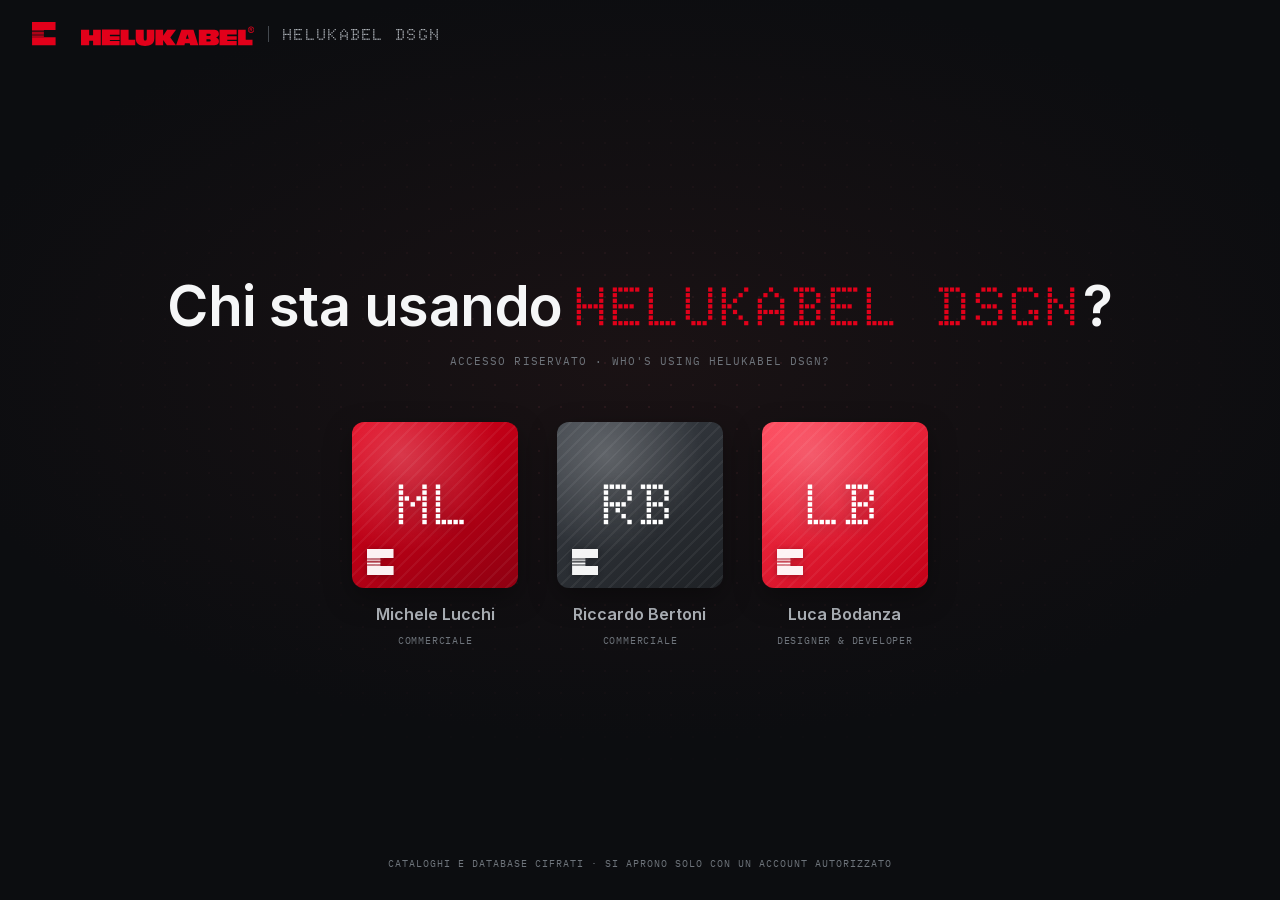
<file: index.html>
<!doctype html>
<html lang="it">
<head>
<meta charset="utf-8">
<meta name="robots" content="noindex, nofollow">
<meta name="viewport" content="width=device-width, initial-scale=1, viewport-fit=cover">
<title>HELUKABEL DSGN — HELUKABEL</title>
<link rel="icon" href="web/img/icona_192.png">
<link rel="manifest" href="manifest.webmanifest">
<link rel="apple-touch-icon" href="web/img/icona_512.png">
<meta name="theme-color" content="#0C0D10">
<meta name="apple-mobile-web-app-capable" content="yes">
<meta name="mobile-web-app-capable" content="yes">
<meta name="apple-mobile-web-app-status-bar-style" content="black-translucent">
<meta name="apple-mobile-web-app-title" content="HELUKABEL DSGN">
<link rel="stylesheet" href="web/app.css">
<link rel="stylesheet" href="web/accesso.css">
</head>
<body>
<script>window.HELU_WEB = { versione: "1.0.0", dati: "2026.10.1", riservata: true };</script>
<canvas id="scena"></canvas>
<div id="grana"></div>

<!-- INTRO -->
<section id="intro" class="vista attiva">
  <div class="intro-in">
    <div class="intro-tit" id="introTit" aria-label="HELUKABEL DSGN"></div>
    <div class="intro-sub">HELUKABEL · cables, wires &amp; accessories</div>
  </div>
  <button class="salta" id="salta">Entra →</button>
</section>

<!-- BARRA -->
<header id="barra">
  <button class="marchio" id="vaiHome" title="Libreria">
    <span class="logo" data-svg="logo"></span><span class="sep"></span><span class="app">HELUKABEL DSGN</span>
  </button>
  <nav class="briciole" id="briciole"></nav>
  <div class="dx">
    <button class="navb" id="nCerca">Cerca codice</button><button class="navb" id="nAI">Interrogatore</button>
    <button class="chip" id="grafica" title="Qualità grafica: automatica, leggera o piena"></button>
    <span class="chip" id="statoDb">database</span>
    <span class="chip mono" id="orologio"></span>
  </div>
</header>

<!-- HOME / LIBRERIA -->
<section id="home" class="vista">
  <div class="home-testo">
    <span class="pill cool">Design studio</span>
    <h1>HELUKABEL <span class="acc">DSGN</span></h1>
    <p class="en">Cataloghi tecnici HELUKABEL<br><span class="muted">Cables, wires &amp; accessories</span></p>
    <div class="numeri" id="numeri"></div>
    <div class="home-az"><button class="btn" id="hCerca">Cerca codice</button><button class="btn ghost" id="hAI">Interrogatore</button></div>
  </div>
  <div class="scaffale-wrap">
    <div class="scaffale-testa"><span class="lab">La libreria · The library</span><span class="lab muted" id="scaffaleInfo"></span><div class="seg" id="scGruppi"></div>
      <div class="frecce"><button id="scSx" aria-label="indietro">←</button><button id="scDx" aria-label="avanti">→</button></div></div>
    <div class="scaffale" id="scaffale"></div>
  </div>
</section>

<!-- SCHEDA CATALOGO -->
<section id="catalogo" class="vista">
  <div class="cat-sx"><div class="libro3d grande" id="libroGrande"></div></div>
  <div class="cat-dx" id="catInfo"></div>
</section>

<!-- SFOGLIA -->
<section id="sfoglia" class="vista">
  <div class="sf-barra">
    <button class="btn ghost" id="sfIndietro">← Indietro</button>
    <div class="sf-tit" id="sfTit"></div>
    <div class="sf-ctrl">
      <select id="sfIndice" title="Vai alla sezione"></select>
      <input id="sfCerca" placeholder="Codice articolo o pagina…" autocomplete="off">
      <span class="mono" id="sfPag">—</span>
      <a class="btn ghost" id="sfPdf" target="_blank">PDF ↗</a>
    </div>
  </div>
  <div class="sf-palco" id="sfPalco">
    <button class="sf-freccia sx" id="sfPrev" aria-label="pagina precedente">‹</button>
    <div class="libro" id="libro"></div>
    <button class="sf-freccia dx" id="sfNext" aria-label="pagina successiva">›</button>
    <div class="sf-carica" id="sfCarica"><div class="spinner"></div><span>Apro il catalogo…</span></div>
  </div>
  <div class="sf-piede"><input type="range" id="sfScorri" min="0" max="1" value="0"><span class="lab" id="sfScorriLab"></span></div>
</section>

<!-- SOTTO-CATALOGHI -->
<section id="sotto" class="vista">
  <div class="so-testa">
    <div><span class="pill cool">Sotto-cataloghi</span><h2 id="soTit"></h2><p class="muted" id="soSub"></p></div>
    <div class="so-filtri">
      <div class="seg" id="soGas"></div>
      <input id="soCerca" placeholder="Cerca…" autocomplete="off">
      <select id="soOrd"><option value="ord">Ordine del catalogo</option><option value="nome">Nome</option><option value="pag">Pagine ↓</option></select>
    </div>
  </div>
  <div class="griglia" id="soGriglia"></div>
</section>

<!-- CERCA CODICE -->
<section id="cerca" class="vista">
  <div class="cc-testa">
    <div><span class="pill cool">Cerca codice</span><h2>Trova il codice giusto</h2></div>
    <div class="cc-campo"><input id="ccTesto" placeholder="Part no., sigla o parole · es. 51743, JZ-500, 4G1,5 PUR schermato" autocomplete="off" spellcheck="false"><div id="ccConta"></div></div>
  </div>
  <div class="cc-corpo"><aside id="ccFiltri"></aside><div id="ccLista"></div></div>
  <div id="ccScelti"></div>
</section>

<!-- INTERROGATORE -->
<section id="ai" class="vista">
  <div class="ai-in">
    <span class="pill cool">Interrogatore</span>
    <h2>Descrivi cosa ti serve</h2>
    <p class="muted">Scrivi con parole tue, anche senza conoscere codici e sigle: l'app interpreta la richiesta, la incrocia con tutti i cataloghi HELUKABEL e ti fa le domande che servono per arrivare al cavo giusto.</p>
    <div class="ai-campo"><textarea id="aiTesto" rows="2" placeholder="es. cavo 4G1,5 in PUR schermato per catena portacavi" spellcheck="false"></textarea><button class="btn" id="aiVai">Cerca →</button></div>
    <div id="aiEsempi"><span class="lab">Prova con</span>
      <button>cavo 4G1,5 PUR schermato per catena portacavi</button>
      <button>cavo senza alogeni per galleria o edificio pubblico</button>
      <button>cavo per robot resistente a torsione</button>
      <button>cavo PROFINET per esterni</button>
      <button>unipolare per alte temperature 180 gradi</button>
      <button>cavo UL CSA per macchine esportate in America</button></div>
    <div id="aiEsito"></div>
  </div>
</section>

<div id="velo"></div>
<div id="toast"></div>
<script type="module" src="web/accesso.js"></script>
</body>
</html>
</file>
<file: web/app.css>
/* HELUKABEL DSGN — interfaccia (scuro, accento rosso HELUKABEL #E2001A) */
@font-face { font-family: "Inter"; src: url("font/Inter-Regular.ttf"); font-weight: 400; font-display: swap; }
@font-face { font-family: "Inter"; src: url("font/Inter-SemiBold.ttf"); font-weight: 500 700; font-display: swap; }
@font-face { font-family: "Plex Mono"; src: url("font/IBMPlexMono-Regular.woff2"); font-weight: 400; }
@font-face { font-family: "Plex Mono"; src: url("font/IBMPlexMono-Medium.woff2"); font-weight: 500; }
@font-face { font-family: "Doto"; src: url("font/Doto-Bold.ttf"); font-weight: 100 900; }

:root {
  --bg: #0C0D10; --bg1: #141619; --bg2: #1C1F23; --bg3: #262A2F; --line: #2F3338; --line2: #44494F;
  --ink: #F5F6F7; --ink2: #AEB3B9; --muted: #6E747B; --accent: #E2001A; --accent2: #FF2E45; --cool: #F2B8BE; --ok: #57C38A;
  --r: 14px; --ease: cubic-bezier(.2, .8, .2, 1); --ease2: cubic-bezier(.65, 0, .35, 1);
}
* { box-sizing: border-box; }
html, body { margin: 0; height: 100%; background: var(--bg); color: var(--ink); overflow: hidden;
  font-family: "Inter", system-ui, sans-serif; font-size: 15px; -webkit-font-smoothing: antialiased; }
button, input, select { font: inherit; color: inherit; }
button { cursor: pointer; }
.mono { font-family: "Plex Mono", monospace; }
.muted { color: var(--muted); } .acc { color: var(--accent); } .en { color: var(--ink2); }
.lab { font-family: "Plex Mono", monospace; font-size: 11px; letter-spacing: .1em; text-transform: uppercase; color: var(--ink2); }
.pill { display: inline-flex; align-items: center; gap: 7px; font-family: "Plex Mono", monospace; font-size: 11px; letter-spacing: .1em;
  text-transform: uppercase; border: 1px solid var(--line2); border-radius: 7px; padding: 3px 10px; color: var(--ink2); white-space: nowrap; }
.pill::before { content: "•"; }
.pill.cool { color: var(--cool); border-color: var(--cool); }
.pill.acc { color: var(--accent); border-color: var(--accent); }
.pill.gas { color: var(--ink); }
.chip { font-size: 12px; color: var(--ink2); border: 1px solid var(--line); border-radius: 99px; padding: 4px 11px; display: inline-flex; gap: 6px; align-items: center; }
.chip.ok::before { content: ""; width: 7px; height: 7px; border-radius: 50%; background: var(--ok); box-shadow: 0 0 10px var(--ok); }
.btn { display: inline-flex; align-items: center; gap: 8px; background: var(--accent); color: #fff; border: 0; border-radius: 10px; padding: 10px 16px;
  font-weight: 600; text-decoration: none; transition: transform .25s var(--ease), background .2s; }
.btn:hover { transform: translateY(-1px); background: var(--accent2); }
.btn.ghost { background: transparent; color: var(--ink); border: 1px solid var(--line2); font-weight: 500; }
.btn.ghost:hover { border-color: var(--ink2); background: var(--bg2); }
svg.fill { fill: currentColor; }

#scena { position: fixed; inset: 0; width: 100%; height: 100%; z-index: 0; display: block; }
#grana { position: fixed; inset: 0; z-index: 1; pointer-events: none; opacity: .06;
  background-image: url("data:image/svg+xml;utf8,<svg xmlns='http://www.w3.org/2000/svg' width='160' height='160'><filter id='n'><feTurbulence type='fractalNoise' baseFrequency='.9' numOctaves='2'/></filter><rect width='100%' height='100%' filter='url(%23n)'/></svg>"); }

.vista { position: fixed; inset: 0; z-index: 3; opacity: 0; pointer-events: none; transition: opacity .6s var(--ease); }
.vista.attiva { opacity: 1; pointer-events: auto; }

/* ---------- intro */
#intro { display: grid; place-items: center; z-index: 9; background: radial-gradient(ellipse at 50% 60%, rgba(12,13,16,0) 0%, rgba(12,13,16,.55) 70%); }
.intro-in { text-align: center; transform: translateY(26vh); }
.intro-tit { font-family: "Doto", monospace; font-weight: 800; font-size: clamp(48px, 8vw, 118px); letter-spacing: .04em; line-height: 1; }
.intro-tit span { display: inline-block; opacity: 0; transform: translateY(14px); filter: blur(6px); animation: lettera .7s var(--ease) forwards; }
.intro-tit span.a { color: var(--accent); }
@keyframes lettera { to { opacity: 1; transform: none; filter: none; } }
.intro-sub { margin-top: 14px; font-family: "Plex Mono", monospace; font-size: 12px; letter-spacing: .3em; text-transform: uppercase; color: var(--ink2);
  opacity: 0; animation: lettera 1s var(--ease) 1.5s forwards; }
.salta { position: absolute; right: 32px; bottom: 28px; background: none; border: 1px solid var(--line2); border-radius: 99px; padding: 8px 16px; color: var(--ink2);
  opacity: 0; animation: lettera 1s var(--ease) 1.8s forwards; }
.salta:hover { color: var(--ink); border-color: var(--ink2); }

/* ---------- barra */
#barra { position: fixed; top: 0; left: 0; right: 0; z-index: 8; display: flex; align-items: center; gap: 20px; padding: 18px 32px;
  opacity: 0; transform: translateY(-10px); transition: opacity .6s var(--ease), transform .6s var(--ease); pointer-events: none; }
body.dentro #barra { opacity: 1; transform: none; pointer-events: auto; }
.marchio { display: flex; align-items: center; gap: 14px; background: none; border: 0; padding: 0; }
.marchio .logo svg { height: 24px; width: auto; display: block; fill: var(--ink); }
.marchio .sep { width: 1px; height: 16px; background: var(--line2); }
.marchio .app { font-family: "Doto", monospace; font-weight: 800; font-size: 16px; letter-spacing: .08em; color: var(--ink2); }
.briciole { display: flex; gap: 8px; align-items: center; color: var(--ink2); font-size: 13px; }
.briciole b { color: var(--ink); font-weight: 500; }
#barra .dx { margin-left: auto; display: flex; gap: 10px; }

/* ---------- home */
#home .home-testo { position: absolute; left: 6vw; top: 11vh; max-width: 640px; }
#home h1 { font-size: clamp(44px, min(5.2vw, 9vh), 92px); line-height: .92; margin: 18px 0 14px; font-weight: 600; letter-spacing: -.035em; white-space: nowrap; }
#home h1 .acc { font-family: "Doto", monospace; font-weight: 800; letter-spacing: .02em; font-size: .9em; }
#home p.en { font-size: 19px; line-height: 1.35; margin: 0; }
.numeri { display: flex; gap: 30px; margin-top: 26px; }
.numeri div b { display: block; font-family: "Doto", monospace; font-weight: 800; font-size: clamp(30px, 4.4vh, 44px); line-height: 1; color: var(--ink); }
.numeri div span { font-size: 12px; color: var(--ink2); }
.scaffale-wrap { position: absolute; left: 0; right: 0; bottom: 0; }
.scaffale-testa { display: flex; gap: 18px; align-items: center; padding: 0 6vw 6px; }
.frecce { margin-left: auto; display: flex; gap: 8px; }
.frecce button { width: 38px; height: 38px; border-radius: 50%; border: 1px solid var(--line2); background: rgba(12,13,16,.6); color: var(--ink); backdrop-filter: blur(6px); }
.frecce button:hover { border-color: var(--accent); color: var(--accent); }
.scaffale { display: flex; gap: 34px; overflow-x: auto; padding: 34px 6vw 92px; scroll-snap-type: x proximity; scrollbar-width: none; perspective: 1400px; }
.scaffale::-webkit-scrollbar { display: none; }

/* ---------- libro 3D (copertina) */
.libro3d { --w: clamp(120px, 16vh, 168px); --h: calc(var(--w) * 1.414); --d: 22px; position: relative; width: var(--w); height: var(--h); flex: 0 0 auto; transform-style: preserve-3d;
  transform: rotateY(-18deg) rotateX(4deg); transition: transform .7s var(--ease), filter .4s; scroll-snap-align: start; cursor: pointer;
  opacity: 0; animation: arriva .9s var(--ease) forwards; }
@keyframes arriva { from { opacity: 0; transform: translateY(60px) rotateY(-50deg); } to { opacity: 1; } }
.libro3d:hover, .libro3d:focus-visible { transform: rotateY(-4deg) rotateX(2deg) translateY(-18px) translateZ(30px); outline: none; }
.libro3d .fr, .libro3d .dorso, .libro3d .tg, .libro3d .rt { position: absolute; backface-visibility: hidden; }
.libro3d .fr { inset: 0; border-radius: 3px 8px 8px 3px; overflow: hidden; transform: translateZ(calc(var(--d) / 2)); background: #131518;
  box-shadow: inset 4px 0 8px rgba(0,0,0,.4); }
.libro3d .fr img { width: 100%; height: 100%; object-fit: cover; display: block; }
.libro3d .fr::after { content: ""; position: absolute; inset: 0; background: linear-gradient(105deg, rgba(255,255,255,.0) 40%, rgba(255,255,255,.12) 50%, rgba(255,255,255,0) 60%);
  transform: translateX(-80%); transition: transform 1.1s var(--ease); }
.libro3d:hover .fr::after { transform: translateX(80%); }
.libro3d .dorso { left: calc(var(--d) / -2); top: 0; width: var(--d); height: 100%; transform: rotateY(-90deg); background: #101215;
  display: flex; align-items: center; justify-content: center; writing-mode: vertical-rl; transform-origin: center; font-family: "Plex Mono"; font-size: 10px; letter-spacing: .12em; color: var(--ink2); }
.libro3d .tg { left: calc(var(--w) - var(--d) / 2 - 3px); top: 3px; width: calc(var(--d) - 2px); height: calc(100% - 6px); transform: rotateY(90deg);
  background: repeating-linear-gradient(90deg, #E9E6E4 0 1px, #CFCAC8 1px 2px); }
.libro3d .rt { inset: 0; transform: rotateY(180deg) translateZ(calc(var(--d) / 2)); background: #101215; border-radius: 8px 3px 3px 8px; }
.libro3d .ombra { position: absolute; left: 6%; right: -4%; bottom: -26px; height: 22px; background: radial-gradient(closest-side, rgba(0,0,0,.65), transparent);
  transform: translateZ(-40px) rotateX(90deg); filter: blur(4px); }
.libro3d .badge { position: absolute; left: 10px; top: 10px; transform: translateZ(calc(var(--d) / 2 + 1px)); }
.libro3d .meta { position: absolute; left: 0; right: 0; top: calc(100% + 16px); font-size: 12px; color: var(--ink2); transform: translateZ(1px); }
.libro3d .meta b { display: block; color: var(--ink); font-size: 13.5px; font-weight: 500; margin-bottom: 2px; }
.libro3d.spento .fr { filter: saturate(.3) brightness(.75); }
.libro3d.grande { --w: min(30vw, 420px); --h: calc(var(--w) * 1.414); --d: 46px; cursor: default; transform: rotateY(-22deg) rotateX(6deg); animation: none; opacity: 1; }
.libro3d.grande:hover { transform: rotateY(-12deg) rotateX(4deg); }

/* copertina disegnata per i cataloghi non ancora generati */
.cov { position: absolute; inset: 0; padding: 14px; display: flex; flex-direction: column; background-color: #131518;
  background-image: radial-gradient(circle, #4A4F56 1px, transparent 1.3px); background-size: 12px 12px; }
.cov .n { font-family: "Doto", monospace; font-weight: 800; font-size: 40px; color: var(--ink2); margin-top: auto; line-height: 1; }
.cov .t { font-size: 15px; font-weight: 600; line-height: 1.1; margin-top: 8px; }
.cov .s { font-size: 9.5px; color: var(--ink2); margin-top: 5px; }
.cov .p { position: absolute; right: 12px; top: 26px; width: 36%; color: var(--accent); opacity: .9; }
.cov .p svg { width: 100%; height: auto; fill: currentColor; }
.cov .lg { width: 46%; } .cov .lg svg { width: 100%; height: auto; fill: var(--ink); }

/* ---------- scheda catalogo */
#catalogo { display: grid; grid-template-columns: 1fr 1.05fr; align-items: center; padding: 90px 6vw 40px; gap: 4vw; }
.cat-sx { display: grid; place-items: center; perspective: 1800px; }
.cat-dx { max-width: 620px; }
.cat-dx .num { font-family: "Doto", monospace; font-weight: 800; font-size: 86px; line-height: .9; color: var(--ink2); }
.cat-dx h2 { font-size: 46px; line-height: 1.02; margin: 14px 0 0; letter-spacing: -.02em; font-weight: 600; }
.cat-dx h2 + .en { font-size: 46px; line-height: 1.02; letter-spacing: -.02em; font-weight: 600; }
.cat-dx .sub { margin: 14px 0 0; color: var(--ink2); font-size: 15px; line-height: 1.45; }
.cat-dx .chips { display: flex; gap: 8px; flex-wrap: wrap; margin-top: 18px; }
.stat { display: grid; grid-template-columns: repeat(4, 1fr); margin-top: 26px; border-top: 1px solid var(--line); border-bottom: 1px solid var(--line); }
.stat div { padding: 14px 0; }
.stat b { display: block; font-family: "Doto", monospace; font-weight: 800; font-size: 32px; line-height: 1; }
.stat span { font-size: 11.5px; color: var(--ink2); }
.azioni { display: grid; grid-template-columns: 1fr 1fr; gap: 14px; margin-top: 26px; }
.tile { position: relative; text-align: left; background: linear-gradient(160deg, var(--bg2), var(--bg1)); border: 1px solid var(--line); border-radius: var(--r);
  padding: 20px 20px 18px; min-height: 150px; display: flex; flex-direction: column; overflow: hidden; transition: transform .35s var(--ease), border-color .3s; }
.tile:hover { transform: translateY(-3px); border-color: var(--accent); }
.tile .ic { width: 34px; height: 34px; color: var(--accent); }
.tile h3 { margin: auto 0 4px; font-size: 20px; font-weight: 600; letter-spacing: -.01em; }
.tile p { margin: 0; font-size: 12.5px; color: var(--ink2); }
.tile .go { position: absolute; right: 18px; top: 16px; font-size: 20px; color: var(--ink2); transition: transform .3s var(--ease), color .3s; }
.tile:hover .go { transform: translateX(4px); color: var(--accent); }
.tile::after { content: ""; position: absolute; right: -40px; bottom: -40px; width: 140px; height: 140px; border-radius: 50%;
  background: radial-gradient(closest-side, rgba(226,0,26,.18), transparent); opacity: 0; transition: opacity .4s; }
.tile:hover::after { opacity: 1; }
.secondarie { display: flex; gap: 10px; flex-wrap: wrap; margin-top: 16px; }
.avviso { margin-top: 16px; font-size: 12.5px; color: var(--accent); font-family: "Plex Mono", monospace; letter-spacing: .04em; }
.log { margin-top: 16px; background: #08090B; border: 1px solid var(--line); border-radius: 10px; padding: 12px 14px; font-family: "Plex Mono"; font-size: 12px;
  color: var(--ink2); max-height: 170px; overflow: auto; white-space: pre-wrap; }
.barra-p { height: 4px; background: var(--bg3); border-radius: 99px; overflow: hidden; margin-top: 12px; }
.barra-p i { display: block; height: 100%; width: 0; background: var(--accent); transition: width .5s var(--ease); }

/* ---------- sfoglia */
#sfoglia { background: radial-gradient(ellipse at 50% 45%, #131518 0%, #090A0C 75%); display: flex; flex-direction: column; z-index: 6; }
.sf-barra { display: flex; align-items: center; gap: 16px; padding: 16px 26px; border-bottom: 1px solid var(--line); background: rgba(9,10,12,.7); backdrop-filter: blur(10px); }
.sf-tit { font-weight: 500; font-size: 14px; } .sf-tit span { color: var(--ink2); font-weight: 400; margin-left: 8px; }
.sf-ctrl { margin-left: auto; display: flex; gap: 10px; align-items: center; }
.sf-ctrl select, .sf-ctrl input, .so-filtri input, .so-filtri select { background: var(--bg2); border: 1px solid var(--line); border-radius: 9px; padding: 8px 11px; font-size: 13px; outline: none; }
.sf-ctrl select:focus, .sf-ctrl input:focus, .so-filtri input:focus { border-color: var(--accent); }
.sf-ctrl input { width: 170px; } .sf-ctrl select { max-width: 260px; }
#sfPag { font-size: 13px; color: var(--ink2); min-width: 104px; text-align: center; }
.sf-palco { flex: 1; position: relative; display: grid; place-items: center; overflow: hidden; }
.libro { position: relative; perspective: 2600px; transition: transform .7s var(--ease); }
.libro .pag { position: absolute; top: 0; background: #131518; overflow: hidden; }
.libro .pag canvas { width: 100%; height: 100%; display: block; }
.libro .pag.sx { left: 0; box-shadow: -18px 22px 50px rgba(0,0,0,.55); }
.libro .pag.dx { right: 0; box-shadow: 18px 22px 50px rgba(0,0,0,.55); }
.libro .pag.sx::after, .libro .pag.dx::after { content: ""; position: absolute; top: 0; bottom: 0; width: 7%; pointer-events: none; }
.libro .pag.sx::after { right: 0; background: linear-gradient(90deg, rgba(0,0,0,0), rgba(0,0,0,.28)); }
.libro .pag.dx::after { left: 0; background: linear-gradient(270deg, rgba(0,0,0,0), rgba(0,0,0,.28)); }
.libro .pag.vuota { background: transparent; box-shadow: none; }
.libro .pag.vuota::after { display: none; }
.anta { position: absolute; top: 0; transform-style: preserve-3d; z-index: 5; will-change: transform; }
.anta .faccia { position: absolute; inset: 0; backface-visibility: hidden; overflow: hidden; background: #131518; }
.anta .faccia canvas { width: 100%; height: 100%; display: block; }
.anta .retro { transform: rotateY(180deg); }
.anta .faccia::after { content: ""; position: absolute; inset: 0; pointer-events: none; opacity: var(--luce, 0); }
.anta.avanti .fronte::after { background: linear-gradient(270deg, rgba(0,0,0,0) 40%, rgba(0,0,0,.45)); }
.anta.avanti .retro::after { background: linear-gradient(90deg, rgba(0,0,0,0) 40%, rgba(0,0,0,.45)); }
.anta.indietro .fronte::after { background: linear-gradient(90deg, rgba(0,0,0,0) 40%, rgba(0,0,0,.45)); }
.anta.indietro .retro::after { background: linear-gradient(270deg, rgba(0,0,0,0) 40%, rgba(0,0,0,.45)); }
.sf-freccia { position: absolute; top: 50%; transform: translateY(-50%); z-index: 8; width: 54px; height: 54px; border-radius: 50%; border: 1px solid var(--line2);
  background: rgba(12,13,16,.75); color: var(--ink); font-size: 28px; line-height: 1; backdrop-filter: blur(6px); transition: border-color .2s, color .2s, opacity .3s; }
.sf-freccia:hover { border-color: var(--accent); color: var(--accent); }
.sf-freccia.sx { left: 22px; } .sf-freccia.dx { right: 22px; }
.sf-freccia:disabled { opacity: .2; pointer-events: none; }
.sf-carica { position: absolute; inset: 0; display: grid; place-content: center; justify-items: center; gap: 14px; color: var(--ink2); font-size: 13px;
  background: rgba(9,10,12,.6); transition: opacity .4s; }
.sf-carica.via { opacity: 0; pointer-events: none; }
.spinner { width: 34px; height: 34px; border-radius: 50%; border: 2px solid var(--line2); border-top-color: var(--accent); animation: gira .9s linear infinite; }
@keyframes gira { to { transform: rotate(360deg); } }
.sf-piede { display: flex; align-items: center; gap: 16px; padding: 12px 26px 18px; }
.sf-piede input[type=range] { flex: 1; accent-color: var(--accent); }
.sf-piede .lab { min-width: 260px; text-align: right; }

/* ---------- sotto-cataloghi */
#sotto { padding: 86px 4vw 0; display: flex; flex-direction: column; background: rgba(12,13,16,.82); backdrop-filter: blur(14px); }
.so-testa { display: flex; align-items: flex-end; gap: 30px; padding: 10px 0 18px; border-bottom: 1px solid var(--line); }
.so-testa h2 { margin: 12px 0 4px; font-size: 34px; letter-spacing: -.02em; font-weight: 600; }
.so-testa p { margin: 0; font-size: 13.5px; }
.so-filtri { margin-left: auto; display: flex; gap: 10px; align-items: center; }
.seg { display: flex; border: 1px solid var(--line); border-radius: 10px; overflow: hidden; }
.seg button { background: none; border: 0; padding: 8px 13px; font-size: 13px; color: var(--ink2); font-family: "Plex Mono"; }
.seg button.on { background: var(--accent); color: #fff; }
.griglia { flex: 1; overflow-y: auto; display: grid; grid-template-columns: repeat(auto-fill, minmax(236px, 1fr)); gap: 16px; padding: 20px 2px 40px; align-content: start; grid-auto-rows: max-content; }
.carta { min-height: 290px; position: relative; background: linear-gradient(170deg, var(--bg2), var(--bg1)); border: 1px solid var(--line); border-radius: var(--r); overflow: hidden;
  display: flex; flex-direction: column; transition: transform .35s var(--ease), border-color .3s; cursor: pointer; opacity: 0; animation: arriva2 .6s var(--ease) forwards; }
@keyframes arriva2 { from { opacity: 0; transform: translateY(18px); } to { opacity: 1; transform: none; } }
.carta:hover { transform: translateY(-4px); border-color: var(--accent); }
.carta .ft { height: 150px; overflow: hidden; background: radial-gradient(120% 90% at 50% 40%, #fff 0%, #ECEAE9 70%, #DCD9D8 100%); display: grid; place-items: center; }
.carta .ft img { height: 128px; width: auto; max-width: 80%; object-fit: contain; mix-blend-mode: multiply; transition: transform .6s var(--ease); }
.carta:hover .ft img { transform: scale(1.06); }
.carta .cp { padding: 14px 16px 14px; }
.carta .cd { font-family: "Plex Mono", monospace; font-size: 14.5px; font-weight: 500; letter-spacing: .02em; }
.carta .rg { display: flex; align-items: baseline; justify-content: space-between; margin-top: 10px; }
.carta .rg b { font-family: "Doto", monospace; font-weight: 800; font-size: 30px; line-height: 1; }
.carta .rg small { font-size: 11px; color: var(--ink2); margin-left: 4px; font-family: "Plex Mono"; }
.carta .rg span { font-size: 12px; color: var(--ink2); }
.carta .gp { position: absolute; top: 10px; left: 10px; background: rgba(20,22,25,.9); color: var(--ink); }
.carta .az { display: flex; gap: 6px; padding: 0 16px 14px; }
.carta .az a, .carta .az button { flex: 1; text-align: center; font-size: 12px; padding: 7px 0; border-radius: 8px; border: 1px solid var(--line2); background: none; color: var(--ink2); text-decoration: none; }
.carta .az a:hover, .carta .az button:hover { border-color: var(--accent); color: var(--accent); }
.vuoto { grid-column: 1 / -1; text-align: center; color: var(--ink2); padding: 60px 0; }

#velo { position: fixed; inset: 0; z-index: 7; pointer-events: none; }
.volo { position: fixed; z-index: 7; transform-style: preserve-3d; }
#toast { position: fixed; left: 50%; bottom: 28px; transform: translate(-50%, 20px); z-index: 20; background: var(--bg2); border: 1px solid var(--line2);
  border-radius: 10px; padding: 10px 16px; font-size: 13px; opacity: 0; transition: .4s var(--ease); pointer-events: none; }
#toast.su { opacity: 1; transform: translate(-50%, 0); }
@media (max-width: 1100px) { #catalogo { grid-template-columns: 1fr; overflow: auto; } .cat-sx { display: none; } .stat { grid-template-columns: repeat(2, 1fr); } }
@media (prefers-reduced-motion: reduce) { * { animation-duration: .01s !important; transition-duration: .01s !important; } }

body.v-sfoglia #barra { opacity: 0; pointer-events: none; }
.libro3d .badge { left: 8px; top: 8px; right: auto; bottom: auto; font-size: 9px; padding: 2px 7px; }

/* app installata */
.pacchetto #aRigenera { display: none; }

/* grafica leggera: via gli effetti che pesano di più sulle schede grafiche integrate */
#grafica { cursor: pointer; font: inherit; }
.leggero #grana { display: none; }
.leggero *, .leggero *::before, .leggero *::after { backdrop-filter: none !important; -webkit-backdrop-filter: none !important; }
.leggero #sotto { background: rgba(12,13,16,.96); }
.leggero .sf-barra { background: rgba(9,10,12,.96); }
.leggero .libro3d *, .leggero .intro-tit span { filter: none !important; }
.leggero .carta .ft img { mix-blend-mode: normal; }
.leggero .carta { animation-duration: .25s; animation-delay: 0s !important; }
.leggero .vista { transition-duration: .3s; }
#grafica { background: none; }

/* ---------- versione web e schermi da tablet */
.web #aCartella { display: none; }
.libro.singola .pag.dx::after { display: none; }
.libro.singola .pag.sx { display: none; }
@media (pointer: coarse) {
  .btn, .seg button, .carta .az button, .carta .az a, .frecce button, .sf-ctrl select, .sf-ctrl input, .so-filtri input, .so-filtri select { min-height: 40px; }
  .frecce button { width: 44px; height: 44px; }
  .scaffale { -webkit-overflow-scrolling: touch; }
}
@media (max-width: 1000px) {
  #barra { padding: 14px 18px; gap: 12px; padding-top: max(14px, env(safe-area-inset-top)); }
  #orologio, .briciole > span:first-child, .briciole > .muted:nth-child(2) { display: none; }
  .briciole { font-size: 12px; white-space: nowrap; overflow: hidden; text-overflow: ellipsis; min-width: 0; }
  #barra .dx .chip { font-size: 11px; padding: 4px 9px; white-space: nowrap; }
  #home .home-testo { left: 5vw; top: 12vh; }
  #home .home-testo h1 { font-size: clamp(34px, 8.6vw, 64px); white-space: normal; }
  .numeri { gap: 22px; flex-wrap: wrap; }
  #catalogo { padding: 84px 5vw 30px; align-content: start; }
  .sf-barra { flex-wrap: wrap; gap: 10px; padding: 12px 14px; padding-top: max(12px, env(safe-area-inset-top)); }
  .sf-tit span { display: none; }
  .sf-ctrl { margin-left: 0; width: 100%; }
  .sf-ctrl select { flex: 1; max-width: none; min-width: 0; } .sf-ctrl input { width: 130px; }
  #sotto { padding: 76px 4vw 0; }
  .so-testa { flex-direction: column; align-items: stretch; gap: 12px; }
  .so-filtri { margin-left: 0; flex-wrap: wrap; }
  .so-filtri input { flex: 1; min-width: 140px; }
}

/* sotto-cataloghi HELUKABEL: la miniatura è una pagina */
.carta .ft.pag { height: 230px; background: linear-gradient(180deg, #1F2226, #14161A); }
.carta .ft.pag img { height: 204px; max-width: 86%; mix-blend-mode: normal; border-radius: 2px; box-shadow: 0 10px 26px rgba(0,0,0,.45); }

/* ---------- barra: accesso a Cerca codice e Interrogatore */
.navb { background: none; border: 1px solid var(--line2); border-radius: 99px; padding: 4px 13px; font-size: 12.5px; color: var(--ink); transition: border-color .2s, color .2s, background .2s; }
.navb:hover { border-color: var(--accent); color: var(--accent); }
body.v-cerca #nCerca, body.v-ai #nAI { background: var(--accent); border-color: var(--accent); color: #fff; }
.home-az { display: flex; gap: 10px; margin-top: 26px; }
.lnk { background: none; border: 0; padding: 0; color: var(--accent); font-size: inherit; text-decoration: underline; text-underline-offset: 3px; }
.et { display: inline-block; font-family: "Plex Mono", monospace; font-size: 10.5px; letter-spacing: .04em; border: 1px solid var(--line2); border-radius: 6px; padding: 2px 7px; color: var(--ink2); white-space: nowrap; }
.ets { display: flex; flex-wrap: wrap; gap: 5px; }

/* ---------- cerca codice */
#cerca { padding: 80px 3vw 0; display: flex; flex-direction: column; background: rgba(12,13,16,.9); backdrop-filter: blur(14px); }
.cc-testa { display: flex; align-items: flex-end; gap: 34px; padding: 6px 0 16px; border-bottom: 1px solid var(--line); }
.cc-testa h2 { margin: 10px 0 0; font-size: 30px; letter-spacing: -.02em; font-weight: 600; white-space: nowrap; }
.cc-campo { flex: 1; min-width: 0; }
.cc-campo input { width: 100%; background: var(--bg2); border: 1px solid var(--line2); border-radius: 12px; padding: 13px 16px; font-size: 16px; outline: none; font-family: "Plex Mono", monospace; }
.cc-campo input:focus { border-color: var(--accent); box-shadow: 0 0 0 3px rgba(226,0,26,.18); }
#ccConta { margin-top: 8px; font-size: 13px; color: var(--ink2); min-height: 18px; }
#ccConta b { color: var(--ink); font-family: "Plex Mono", monospace; }
.cc-corpo { flex: 1; min-height: 0; display: grid; grid-template-columns: 310px 1fr; gap: 26px; }
#ccFiltri { overflow-y: auto; padding: 16px 8px 90px 0; }
.fac { margin-bottom: 16px; }
.fn { font-family: "Plex Mono", monospace; font-size: 11px; letter-spacing: .1em; text-transform: uppercase; color: var(--ink2); margin-bottom: 7px; display: flex; justify-content: space-between; }
.fn button { background: none; border: 0; color: var(--accent); font-size: 11px; padding: 0; text-transform: none; letter-spacing: 0; }
.fv { display: flex; flex-wrap: wrap; gap: 5px; }
.fc { background: var(--bg2); border: 1px solid var(--line); border-radius: 8px; padding: 5px 9px; font-size: 12.5px; color: var(--ink); display: inline-flex; gap: 7px; align-items: baseline; max-width: 100%; text-align: left; }
.fc i { font-style: normal; font-size: 10.5px; color: var(--muted); font-family: "Plex Mono", monospace; }
.fc:hover { border-color: var(--accent); }
.fc.on { background: var(--accent); border-color: var(--accent); color: #fff; font-weight: 600; }
.fc.on i { color: rgba(8,8,10,.65); }
.fc.zero { opacity: .45; }
.fc.piu { color: var(--accent); background: none; border-style: dashed; }
#ccLista { overflow-y: auto; padding: 14px 4px 110px 0; }
.pr { display: grid; grid-template-columns: 26px 1fr auto; gap: 14px; align-items: center; padding: 12px 14px; border: 1px solid var(--line); border-radius: 12px; margin-bottom: 8px; background: linear-gradient(170deg, var(--bg2), var(--bg1)); cursor: pointer; transition: border-color .2s; }
.pr:hover { border-color: var(--line2); }
.pr.sel { border-color: var(--accent); box-shadow: inset 3px 0 0 var(--accent); }
.spunta { width: 22px; height: 22px; border-radius: 6px; border: 1.5px solid var(--line2); background: none; padding: 0; position: relative; }
.pr.sel .spunta { background: var(--accent); border-color: var(--accent); }
.pr.sel .spunta::after { content: ""; position: absolute; left: 6px; top: 2px; width: 6px; height: 11px; border: solid #ffffff; border-width: 0 2.5px 2.5px 0; transform: rotate(45deg); }
.pc { min-width: 0; }
.cod { font-family: "Plex Mono", monospace; font-size: 15.5px; font-weight: 500; letter-spacing: .01em; user-select: text; }
.cod span { margin-left: 12px; font-size: 12.5px; color: var(--cool); font-weight: 400; }
.ds { font-size: 12.5px; color: var(--ink2); margin: 3px 0 7px; white-space: nowrap; overflow: hidden; text-overflow: ellipsis; }
.pd { text-align: right; }
.dove { font-size: 11.5px; color: var(--ink2); margin-bottom: 7px; white-space: nowrap; }
.dove span { margin-left: 8px; font-family: "Plex Mono", monospace; color: var(--ink); }
.pr .az, .fam .az { display: flex; gap: 6px; justify-content: flex-end; }
.pr .az button, .fam .az button { font-size: 12px; padding: 7px 11px; border-radius: 8px; border: 1px solid var(--line2); background: none; color: var(--ink2); white-space: nowrap; }
.pr .az button:hover, .fam .az button:hover { border-color: var(--accent); color: var(--accent); }
.pr .az button.pri, .fam .az button.pri { background: var(--accent); border-color: var(--accent); color: #fff; font-weight: 600; }
.pr .az button.pri:hover, .fam .az button.pri:hover { background: var(--accent2); color: #fff; }
.altri { display: block; width: 100%; margin: 12px 0; padding: 12px; background: none; border: 1px dashed var(--line2); border-radius: 12px; color: var(--accent); }
.vuoto { padding: 40px 10px; color: var(--ink2); text-align: center; display: grid; gap: 14px; justify-items: center; }
#ccScelti { position: absolute; left: 50%; bottom: 22px; transform: translate(-50%, 90px); opacity: 0; transition: transform .4s var(--ease), opacity .3s; background: var(--bg3); border: 1px solid var(--accent); border-radius: 14px; padding: 10px 12px 10px 18px;
  display: flex; gap: 12px; align-items: center; font-size: 13.5px; box-shadow: 0 18px 50px rgba(0,0,0,.55); z-index: 4; white-space: nowrap; }
#ccScelti.su { transform: translate(-50%, 0); opacity: 1; }
#ccScelti b { font-family: "Doto", monospace; font-size: 22px; color: var(--accent); }

/* ---------- interrogatore */
#ai { overflow-y: auto; background: linear-gradient(180deg, rgba(12,13,16,.86), rgba(12,13,16,.95) 420px); }
.ai-in { max-width: 1180px; margin: 0 auto; padding: 96px 4vw 60px; }
.ai-in h2 { font-size: clamp(34px, 4.6vw, 56px); letter-spacing: -.03em; font-weight: 600; margin: 14px 0 10px; }
.ai-in > p { max-width: 720px; font-size: 15px; line-height: 1.5; margin: 0 0 22px; color: var(--ink2); }
.ai-campo { display: flex; gap: 10px; align-items: stretch; }
.ai-campo textarea { flex: 1; resize: none; background: var(--bg2); border: 1px solid var(--line2); border-radius: 14px; padding: 16px 18px; font: inherit; font-size: 18px; color: var(--ink); outline: none; line-height: 1.35; }
.ai-campo textarea:focus { border-color: var(--accent); box-shadow: 0 0 0 3px rgba(226,0,26,.18); }
.ai-campo .btn { padding: 0 26px; font-size: 16px; border-radius: 14px; }
#aiEsempi { display: flex; flex-wrap: wrap; gap: 8px; align-items: center; margin-top: 16px; }
#aiEsempi button { background: none; border: 1px solid var(--line2); border-radius: 99px; padding: 7px 14px; font-size: 13px; color: var(--ink2); }
#aiEsempi button:hover { border-color: var(--accent); color: var(--ink); }
#aiEsito { margin-top: 22px; }
.ai-capito { display: flex; flex-wrap: wrap; gap: 7px; align-items: center; }
.cap { background: rgba(226,0,26,.18); border: 1px solid var(--accent); color: var(--ink); border-radius: 99px; padding: 5px 8px 5px 13px; font-size: 13px; display: inline-flex; gap: 8px; align-items: center; }
.cap i { font-style: normal; font-size: 10px; opacity: .6; }
.cap:hover i { opacity: 1; }
.cap.tolto { background: none; border-style: dashed; border-color: var(--line2); color: var(--muted); text-decoration: line-through; }
.cap.testo { background: none; border-color: var(--line2); padding: 5px 13px; color: var(--ink2); }
.ai-nota { margin-top: 10px; font-size: 13px; color: var(--ink2); }
.ai-nota.forte { color: #FFC978; }
.ai-domanda { margin-top: 20px; border: 1px solid var(--line2); border-radius: 16px; padding: 16px 18px 18px; background: linear-gradient(160deg, var(--bg2), var(--bg1)); }
.ai-domanda .q { font-size: 18px; font-weight: 600; display: flex; justify-content: space-between; align-items: baseline; gap: 16px; margin-bottom: 12px; }
.ai-domanda .q .lnk { font-size: 12.5px; font-weight: 400; color: var(--ink2); }
.ai-domanda .ops { display: flex; flex-wrap: wrap; gap: 8px; }
.ai-domanda .ops button { background: var(--bg3); border: 1px solid var(--line2); border-radius: 12px; padding: 9px 13px; text-align: left; display: grid; grid-template-columns: auto auto; column-gap: 10px; align-items: baseline; color: var(--ink); }
.ai-domanda .ops button:hover { border-color: var(--accent); transform: translateY(-1px); }
.ai-domanda .ops b { font-size: 14.5px; font-weight: 600; }
.ai-domanda .ops i { font-style: normal; font-family: "Plex Mono", monospace; font-size: 11px; color: var(--muted); justify-self: end; }
.ai-domanda .ops span { grid-column: 1 / -1; font-size: 12px; color: var(--ink2); margin-top: 2px; }
.ai-testa { display: flex; align-items: center; gap: 8px; margin: 24px 2px 12px; font-size: 14px; color: var(--ink2); }
.ai-testa b { color: var(--ink); font-family: "Plex Mono", monospace; }
.ai-testa .btn { margin-left: auto; padding: 8px 14px; font-size: 13px; }
.ai-griglia { display: grid; grid-template-columns: repeat(auto-fill, minmax(330px, 1fr)); gap: 14px; }
.fam { border: 1px solid var(--line); border-radius: 14px; padding: 15px 16px; background: linear-gradient(170deg, var(--bg2), var(--bg1)); display: flex; flex-direction: column; gap: 8px; min-width: 0; }
.fam:hover { border-color: var(--line2); }
.fam .fs { font-family: "Plex Mono", monospace; font-size: 10.5px; letter-spacing: .08em; text-transform: uppercase; color: var(--cool); }
.fam h4 { margin: 0; font-size: 15.5px; font-weight: 600; line-height: 1.25; }
.fam p { margin: 0; font-size: 12.5px; color: var(--ink2); line-height: 1.35; display: -webkit-box; -webkit-line-clamp: 2; -webkit-box-orient: vertical; overflow: hidden; }
.fam .cods { display: flex; flex-wrap: wrap; gap: 5px 10px; font-family: "Plex Mono", monospace; font-size: 12px; color: var(--ink); margin-top: 2px; }
.fam .cods .piu { color: var(--muted); }
.fam .az { margin-top: auto; padding-top: 6px; justify-content: flex-start; }
.leggero #cerca { background: rgba(12,13,16,.97); backdrop-filter: none; }
@media (max-width: 900px), (pointer: coarse) and (max-width: 1100px) {
  .navb { display: none; }
  #cerca { padding: 72px 4vw 0; }
  .cc-testa { flex-direction: column; align-items: stretch; gap: 10px; }
  .cc-corpo { grid-template-columns: 1fr; grid-template-rows: auto 1fr; gap: 0; }
  #ccFiltri { max-height: 30vh; padding: 12px 0; border-bottom: 1px solid var(--line); }
  .pr { grid-template-columns: 26px 1fr; }
  .pd { grid-column: 2; text-align: left; display: flex; gap: 12px; align-items: center; justify-content: space-between; flex-wrap: wrap; }
  .dove { margin: 0; }
  .ai-in { padding-top: 80px; }
  .ai-campo { flex-direction: column; }
  .ai-campo .btn { padding: 13px; justify-content: center; }
}
</file>
<file: web/accesso.css>
/* HELUKABEL DSGN — accesso riservato (versione web): scelta del profilo in stile "chi sta guardando", linguaggio HELUKABEL DSGN */
#accesso { position: fixed; inset: 0; z-index: 20; display: grid; place-items: center; padding: 90px 24px 70px; overflow: auto;
  background: radial-gradient(ellipse 80% 60% at 50% 40%, #1A1214 0%, var(--bg) 70%); opacity: 0; transition: opacity .6s var(--ease); }
#accesso.su { opacity: 1; }
#accesso.via { opacity: 0; pointer-events: none; }
#accesso::before { content: ""; position: absolute; inset: 0; pointer-events: none; opacity: .5;
  background-image: radial-gradient(rgba(255, 120, 135, .16) 1px, transparent 1.4px); background-size: 22px 22px;
  -webkit-mask-image: radial-gradient(ellipse 70% 60% at 50% 45%, #000 0%, transparent 75%); mask-image: radial-gradient(ellipse 70% 60% at 50% 45%, #000 0%, transparent 75%); }
.ac-marchio { position: fixed; top: 22px; left: 32px; display: flex; align-items: center; gap: 14px; z-index: 2; }
.ac-marchio .logo svg { height: 24px; width: auto; display: block; }
.ac-marchio .sep { width: 1px; height: 16px; background: var(--line2); }
.ac-marchio .app { font-family: "Doto", monospace; font-weight: 800; font-size: 16px; letter-spacing: .08em; color: var(--ink2); }

.ac-scelta, .ac-pw { position: relative; z-index: 1; text-align: center; transition: opacity .45s var(--ease), transform .55s var(--ease); }
.ac-scelta h1 { margin: 0; font-weight: 500; font-size: clamp(30px, 4.4vw, 56px); letter-spacing: -.01em; }
.ac-scelta h1 .acc { font-family: "Doto", monospace; font-weight: 800; letter-spacing: .04em; }
.ac-scelta > .lab { margin: 14px 0 0; color: var(--muted); }
.ac-profili { display: flex; flex-wrap: wrap; justify-content: center; gap: clamp(18px, 3vw, 40px); margin-top: clamp(34px, 6vh, 64px); }
.ac-p { background: none; border: 0; padding: 0; width: clamp(130px, 13vw, 176px); display: flex; flex-direction: column; align-items: center; gap: 10px;
  opacity: 0; transform: translateY(16px); animation: acSu .7s var(--ease) calc(.15s + var(--d)) forwards; }
.ac-p b { font-weight: 500; font-size: 16px; color: var(--ink2); margin-top: 6px; transition: color .2s; }
.ac-p .lab { font-size: 10px; color: var(--muted); letter-spacing: .08em; line-height: 1.4; }
.ac-p:hover b, .ac-p:focus-visible b { color: var(--ink); }
.ac-p .ac-av { width: 100%; transition: transform .35s var(--ease), box-shadow .25s; }
.ac-p:hover .ac-av, .ac-p:focus-visible .ac-av { transform: scale(1.05); box-shadow: 0 0 0 3px var(--ink), 0 18px 40px rgba(0, 0, 0, .45); }
.ac-p:focus-visible { outline: none; }
@keyframes acSu { to { opacity: 1; transform: none; } }

/* avatar: quadrato rosso/grafite HELUKABEL, iniziali Doto, simbolo HELU in basso */
.ac-av { position: relative; display: grid; place-items: center; aspect-ratio: 1; border-radius: 12px; overflow: hidden; flex: none;
  box-shadow: 0 10px 28px rgba(0, 0, 0, .35); }
.ac-av::after { content: ""; position: absolute; inset: 0; background: radial-gradient(circle at 30% 20%, rgba(255, 255, 255, .22), transparent 55%),
  repeating-linear-gradient(135deg, rgba(255, 255, 255, .05) 0 2px, transparent 2px 9px); }
.ac-av.t0 { background: linear-gradient(145deg, #E2001A, #8E0011); }
.ac-av.t1 { background: linear-gradient(145deg, #3A3F46, #1E2125); }
.ac-av.t2 { background: linear-gradient(145deg, #FF3B50, #C40017); }
.ac-av.t3 { background: linear-gradient(145deg, #6E747B, #3A3F46); }
.ac-in { position: relative; z-index: 1; font-family: "Doto", monospace; font-weight: 800; font-size: clamp(38px, 4.6vw, 60px); letter-spacing: .04em; color: #fff;
  text-shadow: 0 2px 14px rgba(0, 0, 0, .25); }
.ac-pit { position: absolute; left: 9%; bottom: 8%; width: 16%; z-index: 1; opacity: .95; }
.ac-pit svg path { fill: #fff; }
.ac-pit svg { width: 100%; height: auto; display: block; filter: drop-shadow(0 1px 3px rgba(0, 0, 0, .3)); }

/* password */
.ac-pw { position: absolute; width: min(420px, calc(100vw - 48px)); text-align: left; opacity: 0; pointer-events: none; transform: translateY(18px); }
#accesso.pw .ac-scelta { opacity: 0; pointer-events: none; transform: scale(.96); }
#accesso.pw .ac-pw { opacity: 1; pointer-events: auto; transform: none; }
.ac-chi { display: flex; align-items: center; gap: 16px; margin-bottom: 26px; }
.ac-chi .ac-av { width: 74px; border-radius: 10px; }
.ac-chi .ac-in { font-size: 26px; }
.ac-chi b { display: block; font-size: 20px; font-weight: 500; }
.ac-chi .lab { color: var(--muted); font-size: 10px; }
.ac-pw > .lab { display: block; margin-bottom: 8px; }
.ac-campo { position: relative; }
.ac-campo input { width: 100%; background: var(--bg1); border: 1px solid var(--line2); border-radius: 12px; padding: 14px 48px 14px 16px; font-size: 17px;
  letter-spacing: .04em; outline: none; transition: border-color .2s, box-shadow .2s; }
.ac-campo input:focus { border-color: var(--accent); box-shadow: 0 0 0 4px rgba(226, 0, 26, .18); }
.ac-occhio { position: absolute; right: 8px; top: 50%; transform: translateY(-50%); background: none; border: 0; color: var(--muted); font-size: 16px; padding: 8px; }
.ac-occhio:hover { color: var(--ink); }
.ac-nascosto { position: absolute; width: 1px; height: 1px; opacity: 0; pointer-events: none; }
.ac-err { min-height: 22px; margin: 10px 0 4px; color: #FF8A80; font-size: 13px; }
.ac-az { display: flex; justify-content: space-between; gap: 12px; }
.ac-az .btn { padding: 12px 18px; }
.ac-pw.scuoti { animation: acScuoti .4s; }
@keyframes acScuoti { 20%, 60% { transform: translateX(-8px); } 40%, 80% { transform: translateX(8px); } }
.ac-piede { position: fixed; bottom: 20px; left: 0; right: 0; text-align: center; color: var(--muted); font-size: 10px; z-index: 1; }

/* profilo nella barra */
.ac-menu { position: relative; display: flex; align-items: center; }
.ac-mini { background: none; border: 0; padding: 0; display: flex; }
.ac-mini .ac-av { width: 30px; border-radius: 7px; box-shadow: none; transition: box-shadow .2s; }
.ac-mini .ac-in { font-size: 12px; text-shadow: none; }
.ac-mini .ac-pit { display: none; }
.ac-mini:hover .ac-av, .ac-menu.aperto .ac-mini .ac-av { box-shadow: 0 0 0 2px var(--ink); }
.ac-tendina { position: absolute; right: 0; top: calc(100% + 10px); min-width: 250px; background: var(--bg1); border: 1px solid var(--line); border-radius: 14px;
  padding: 14px; box-shadow: 0 20px 50px rgba(0, 0, 0, .5); opacity: 0; transform: translateY(-6px); pointer-events: none; transition: opacity .2s, transform .25s var(--ease); }
.ac-menu.aperto .ac-tendina { opacity: 1; transform: none; pointer-events: auto; }
.ac-tendina .ac-chi { margin-bottom: 10px; gap: 12px; }
.ac-tendina .ac-chi .ac-av { width: 44px; }
.ac-tendina .ac-chi .ac-in { font-size: 16px; }
.ac-tendina .ac-chi b { font-size: 15px; }
.ac-tendina button[data-a] { display: block; width: 100%; text-align: left; background: none; border: 0; border-top: 1px solid var(--line); padding: 10px 4px; color: var(--ink2); }
.ac-tendina button[data-a]:hover { color: var(--ink); }

@media (max-width: 640px) {
  .ac-marchio { left: 16px; top: 16px; }
  .ac-p { width: calc(50vw - 40px); }
  #accesso { padding: 80px 16px 60px; }
}
</file>
